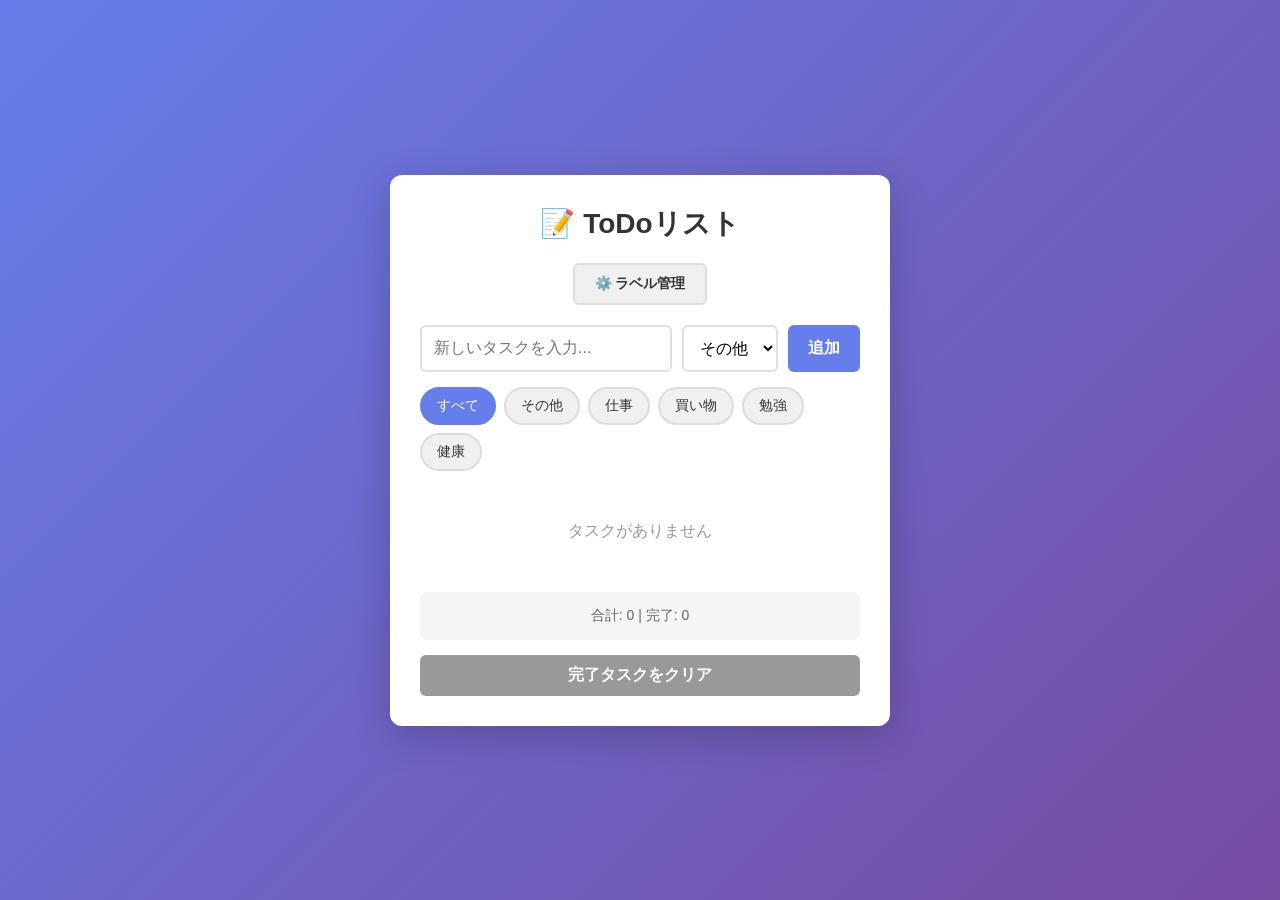
<file: index.html>
<!DOCTYPE html>
<html lang="ja">
<head>
    <meta charset="UTF-8">
    <meta name="viewport" content="width=device-width, initial-scale=1.0">
    <title>シンプルなToDoリスト</title>
    <link rel="stylesheet" href="style.css">
</head>
<body>
    <div class="container">
        <h1>📝 ToDoリスト</h1>
        
        <button class="toggle-label-mgmt" onclick="toggleLabelManagement()">⚙️ ラベル管理</button>

        <div class="label-management" id="labelManagement" style="display: none;">
            <h3>ラベル設定</h3>
            <div class="label-input-section">
                <input 
                    type="text" 
                    id="newLabelInput" 
                    placeholder="新しいラベルを入力..." 
                    onkeypress="if(event.key==='Enter') addLabel()"
                >
                <button onclick="addLabel()">ラベル追加</button>
            </div>
            <div class="label-list" id="labelList"></div>
        </div>
        
        <div class="input-section">
            <input 
                type="text" 
                id="taskInput" 
                placeholder="新しいタスクを入力..." 
                onkeypress="if(event.key==='Enter') addTask()"
            >
            <select id="labelSelect"></select>
            <button onclick="addTask()">追加</button>
        </div>

        <div class="label-filters" id="labelFilters"></div>

        <ul id="taskList" class="task-list"></ul>

        <div class="stats">
            <p>合計: <span id="totalCount">0</span> | 完了: <span id="completedCount">0</span></p>
        </div>

        <button onclick="clearCompleted()" class="clear-btn">完了タスクをクリア</button>
    </div>

    <script src="script.js"></script>
</body>
</html>
</file>
<file: style.css>
* {
    margin: 0;
    padding: 0;
    box-sizing: border-box;
}

body {
    font-family: 'Segoe UI', Tahoma, Geneva, Verdana, sans-serif;
    background: linear-gradient(135deg, #667eea 0%, #764ba2 100%);
    min-height: 100vh;
    display: flex;
    justify-content: center;
    align-items: center;
    padding: 20px;
}

.container {
    background: white;
    border-radius: 12px;
    box-shadow: 0 10px 40px rgba(0, 0, 0, 0.2);
    padding: 30px;
    width: 100%;
    max-width: 500px;
}

h1 {
    color: #333;
    text-align: center;
    margin-bottom: 20px;
    font-size: 28px;
}

.toggle-label-mgmt {
    display: block;
    margin: 0 auto 20px;
    padding: 10px 20px;
    background: #f0f0f0;
    color: #333;
    border: 2px solid #ddd;
    border-radius: 6px;
    font-size: 14px;
    cursor: pointer;
    transition: all 0.3s;
}

.toggle-label-mgmt:hover {
    background: #e0e0e0;
}

.label-management {
    background: #f9f9f9;
    border: 2px solid #e0e0e0;
    border-radius: 8px;
    padding: 15px;
    margin-bottom: 20px;
}

.label-management h3 {
    color: #333;
    margin-bottom: 15px;
    font-size: 16px;
}

.label-input-section {
    display: flex;
    gap: 10px;
    margin-bottom: 15px;
}

.label-input-section input {
    flex: 1;
    padding: 10px;
    border: 2px solid #ddd;
    border-radius: 6px;
    font-size: 14px;
}

.label-input-section button {
    padding: 10px 15px;
    background: #667eea;
    color: white;
    border: none;
    border-radius: 6px;
    font-size: 14px;
    font-weight: 600;
    cursor: pointer;
    transition: background 0.3s;
}

.label-input-section button:hover {
    background: #5568d3;
}

.label-list {
    display: flex;
    gap: 8px;
    flex-wrap: wrap;
}

.label-item {
    display: flex;
    align-items: center;
    gap: 8px;
    padding: 8px 12px;
    background: white;
    border: 1px solid #ddd;
    border-radius: 20px;
    font-size: 14px;
    color: #333;
}

.label-item-text {
    font-weight: 500;
}

.label-item-delete {
    background: #ff6b6b;
    color: white;
    border: none;
    border-radius: 50%;
    width: 20px;
    height: 20px;
    padding: 0;
    display: flex;
    align-items: center;
    justify-content: center;
    cursor: pointer;
    font-size: 12px;
    transition: background 0.3s;
}

.label-item-delete:hover {
    background: #ff5252;
}

.input-section {
    display: flex;
    gap: 10px;
    margin-bottom: 15px;
    flex-wrap: wrap;
}

#taskInput {
    flex: 1;
    padding: 12px;
    border: 2px solid #e0e0e0;
    border-radius: 6px;
    font-size: 16px;
    transition: border-color 0.3s;
    min-width: 150px;
}

#taskInput:focus {
    outline: none;
    border-color: #667eea;
}

#labelSelect {
    padding: 12px;
    border: 2px solid #e0e0e0;
    border-radius: 6px;
    font-size: 16px;
    background: white;
    cursor: pointer;
    transition: border-color 0.3s;
}

#labelSelect:focus {
    outline: none;
    border-color: #667eea;
}

button {
    padding: 12px 20px;
    background: #667eea;
    color: white;
    border: none;
    border-radius: 6px;
    font-size: 16px;
    font-weight: 600;
    cursor: pointer;
    transition: background 0.3s;
}

button:hover {
    background: #5568d3;
}

.label-filters {
    display: flex;
    gap: 8px;
    margin-bottom: 20px;
    flex-wrap: wrap;
}

.label-filter-btn {
    padding: 8px 15px;
    background: #f0f0f0;
    color: #333;
    border: 2px solid #ddd;
    border-radius: 20px;
    font-size: 14px;
    font-weight: 500;
    cursor: pointer;
    transition: all 0.3s;
}

.label-filter-btn:hover {
    background: #e0e0e0;
}

.label-filter-btn.active {
    background: #667eea;
    color: white;
    border-color: #667eea;
}

.task-list {
    list-style: none;
    margin-bottom: 20px;
}

.task-item {
    display: flex;
    align-items: center;
    gap: 12px;
    padding: 15px;
    background: #f9f9f9;
    border-radius: 6px;
    margin-bottom: 10px;
    transition: all 0.3s;
}

.task-item:hover {
    background: #f0f0f0;
    transform: translateX(5px);
}

.task-item.completed {
    opacity: 0.6;
}

.task-item.completed .task-text {
    text-decoration: line-through;
    color: #999;
}

.task-content {
    flex: 1;
    display: flex;
    flex-direction: column;
    gap: 6px;
}

.task-text {
    color: #333;
    font-size: 16px;
    word-break: break-word;
}

.task-label {
    display: inline-block;
    padding: 4px 10px;
    background: #e0e0e0;
    color: #333;
    border-radius: 12px;
    font-size: 12px;
    font-weight: 600;
    width: fit-content;
}

input[type="checkbox"] {
    width: 20px;
    height: 20px;
    cursor: pointer;
    accent-color: #667eea;
    flex-shrink: 0;
}

.delete-btn {
    background: #ff6b6b;
    padding: 8px 12px;
    font-size: 14px;
    width: auto;
}

.delete-btn:hover {
    background: #ff5252;
}

.stats {
    text-align: center;
    padding: 15px;
    background: #f5f5f5;
    border-radius: 6px;
    margin-bottom: 15px;
    color: #666;
    font-size: 14px;
}

.clear-btn {
    width: 100%;
    background: #999;
    padding: 10px;
}

.clear-btn:hover {
    background: #888;
}

.empty-message {
    text-align: center;
    color: #999;
    padding: 30px;
    font-size: 16px;
}
</file>
